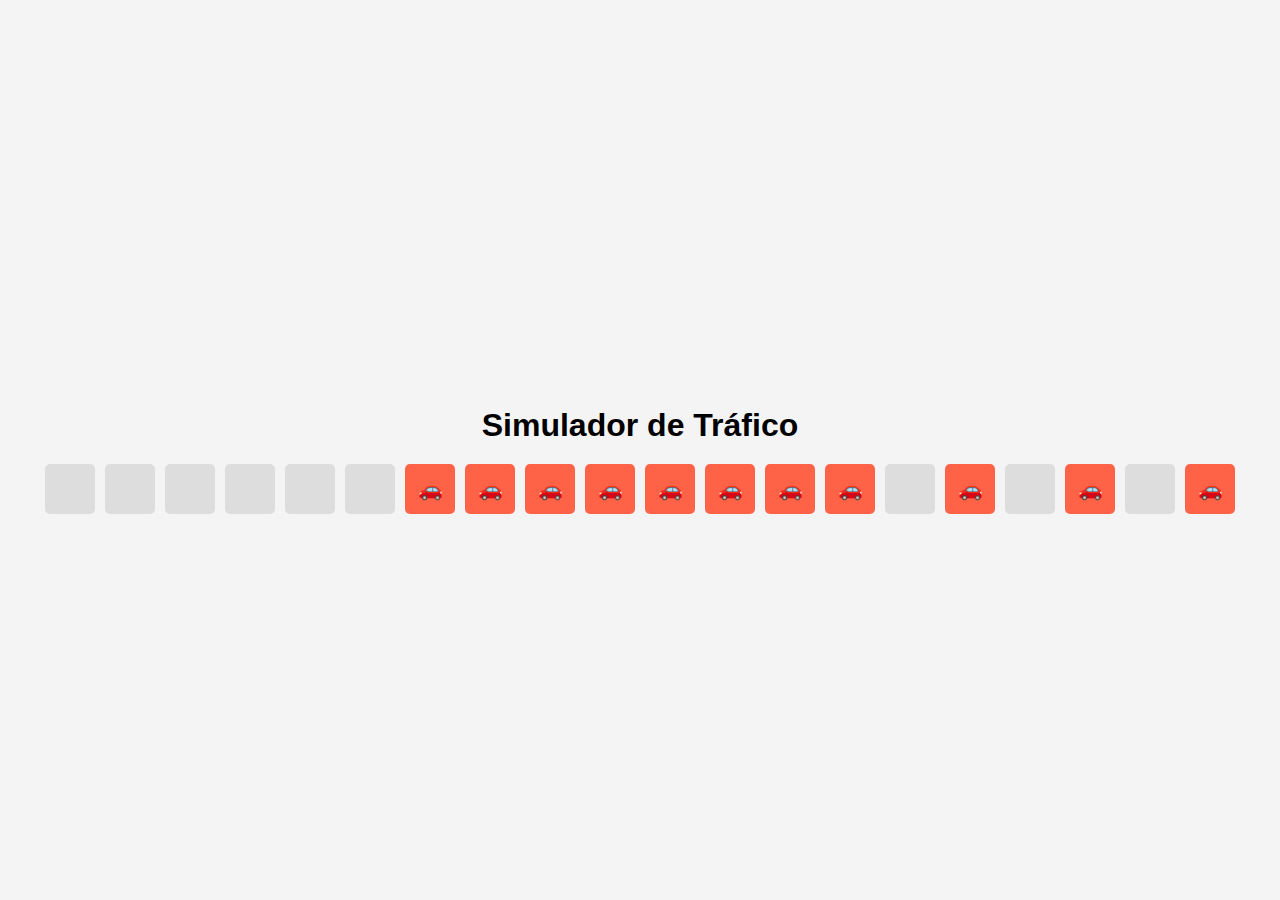
<file: ParaDen/index.html>
<!DOCTYPE html>
<html lang="es">
<head>
    <meta charset="UTF-8">
    <meta name="viewport" content="width=device-width, initial-scale=1.0">
    <title>Simulador de Tráfico</title>
    <link rel="stylesheet" href="styles.css">
</head>
<body>
    <h1>Simulador de Tráfico</h1>
    <div id="calle"></div>
    <script src="script.js"></script>
</body>
</html>
</file>
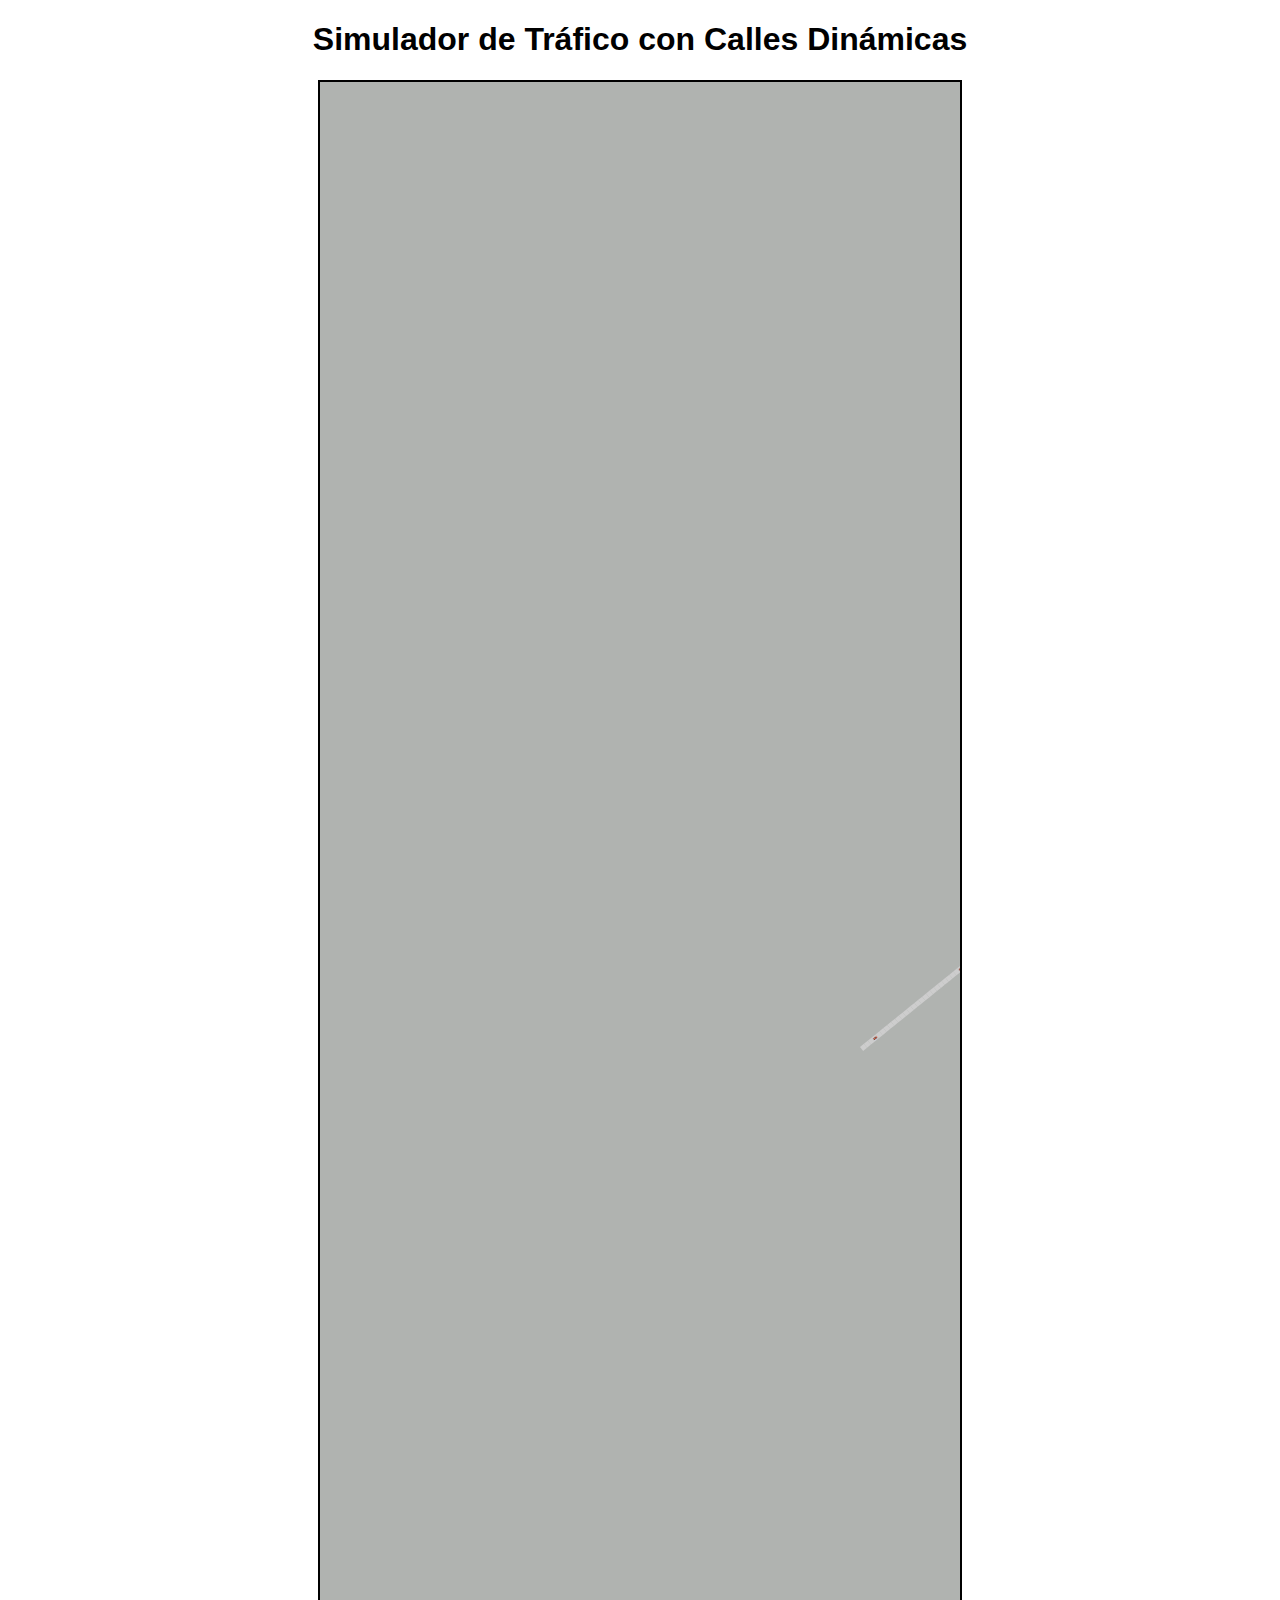
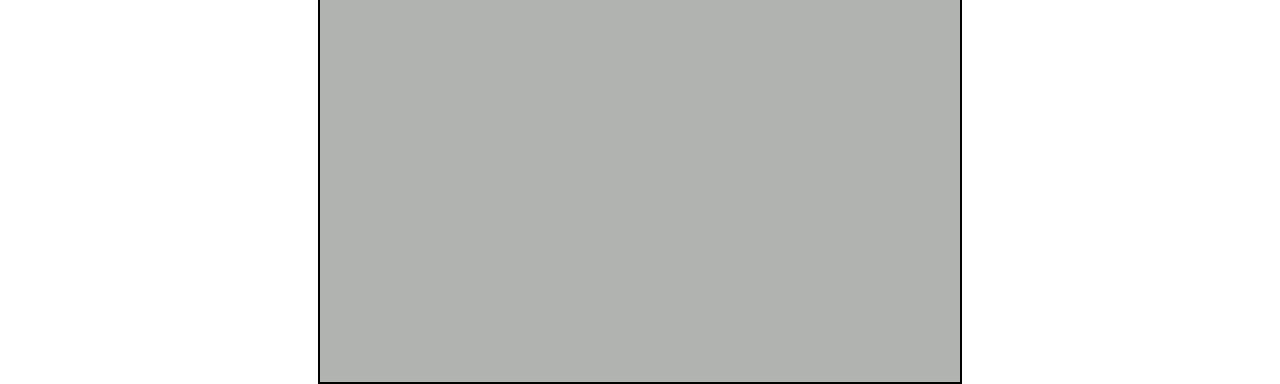
<file: General/Estructura.html>
<!DOCTYPE html>
<html lang="es">
<head>
    <meta charset="UTF-8">
    <meta name="viewport" content="width=device-width, initial-scale=1.0">
    <title>Simulador de Calles Dinámicas</title>
    <style>
        body {
            font-family: Arial, sans-serif;
            text-align: center;
            margin: 0;
            overflow: auto;
            background-color: #f0f0f000;
        }
        #simulador {
            position: relative;
            width: 50%;
            height: 1900px;
            border: 2px solid black;
            margin: auto;
            overflow: auto; 
            background-color: #1d241e59;
        }

        .cuadro {
            background-color: rgb(205, 205, 205);
        }

        .cuadro.carro {
            background-image: url('carro.png');
            background-size: contain; /* Asegura que la imagen se ajuste dentro del cuadro */
            background-repeat: no-repeat; /* Evita que la imagen se repita */
            background-position: center; /* Centra la imagen dentro del cuadro */
        }
    </style>
</head>
<body>
    <h1>Simulador de Tráfico con Calles Dinámicas</h1>
    <!--<button onclick="iniciarSimulacion()">Iniciar Simulación</button>-->
    <div id="simulador"></div>
    <script src="trafico.js"></script>
</body>
</html>
</file>
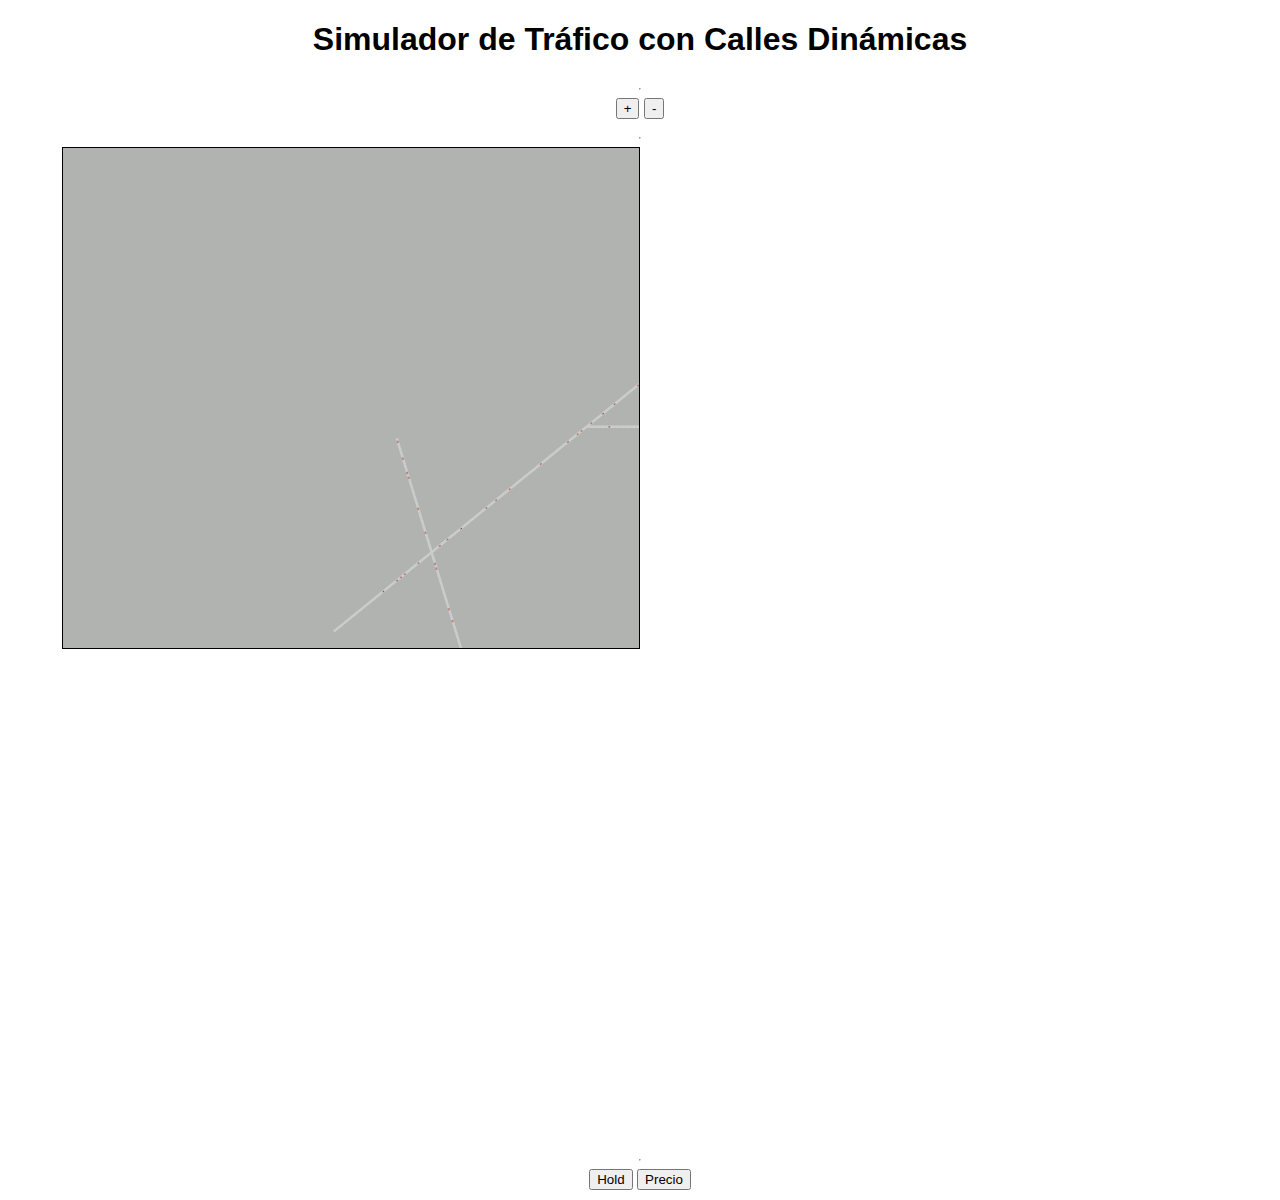
<file: Problems_1/Estructura.html>
<!DOCTYPE html>
<html lang="es">
<head>
    <meta charset="UTF-8">
    <meta name="viewport" content="width=device-width, initial-scale=1.0">
    <title>Simulador de Calles Dinámicas</title>
    <link rel="stylesheet" href="estilos.css">
</head>
<body>
    <h1>Simulador de Tráfico con Calles Dinámicas</h1>
    <hr>

    <div id="botones-zoom">
        <button id="zoomIn">+</button>
        <button id="zoomOut">-</button>
    </div>
    <hr>

    <div id="simulador"></div>
    
    <hr>

    <div id="botones-accion">
        <button onclick="">Hold</button>
        <button onclick="">Precio</button>
    </div>

    <script src="trafico.js"></script>
</body>
</html>
</file>
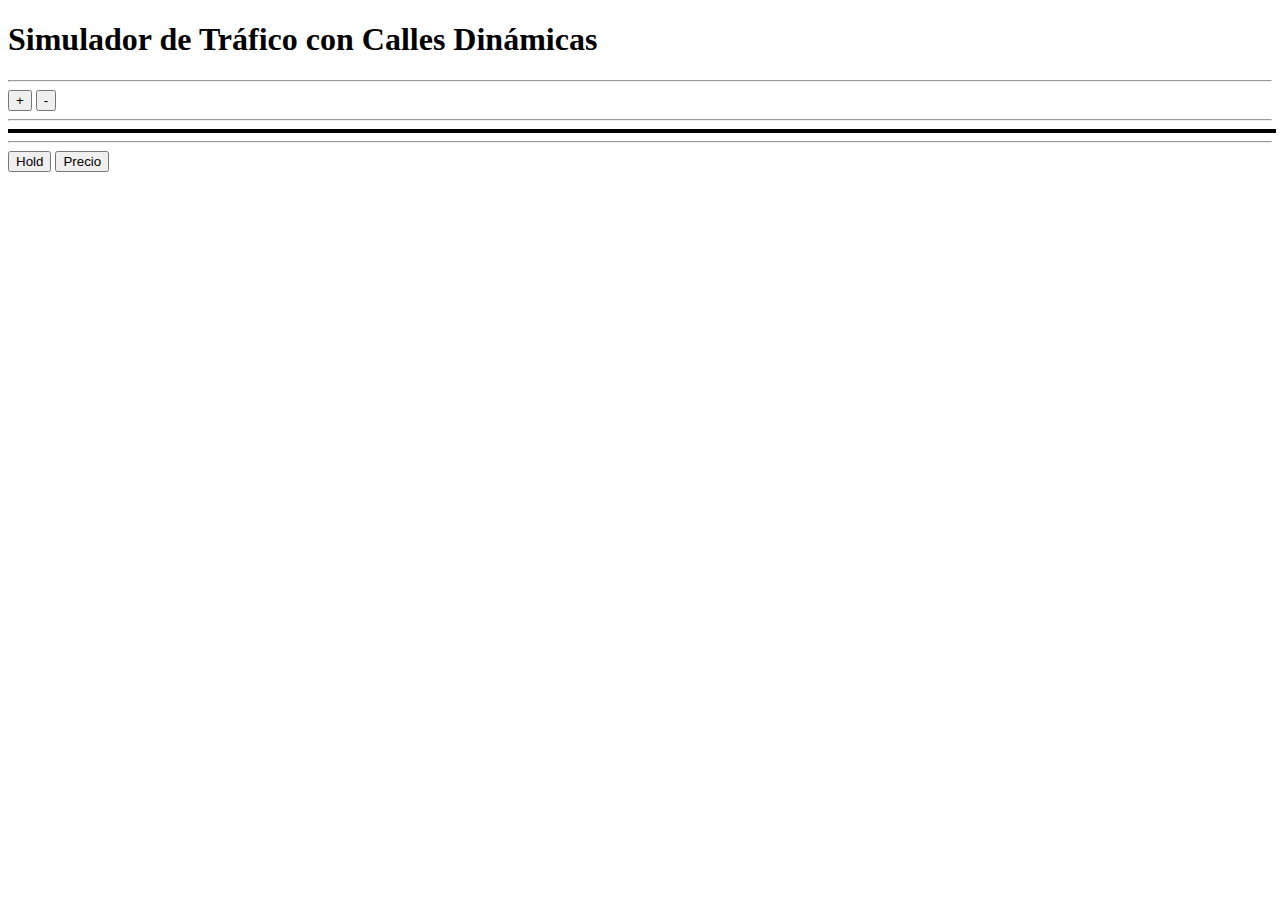
<file: Problems_2/Estructura.html>
<!DOCTYPE html>
<html lang="es">
<head>
  <meta charset="UTF-8">
  <meta name="viewport" content="width=device-width, initial-scale=1.0">
  <title>Simulador de Calles Dinámicas</title>
  <link href="https://cdn.jsdelivr.net/npm/bootstrap@5.3.0/dist/css/bootstrap.min.css" rel="stylesheet"
    integrity="sha384-9ndCyUaIbzAi2FUVXJi0CjmCapSmO7SnpJef0486qhLnuZ2cdeRhO02iuK6FUUVM" crossorigin="anonymous">
  <link rel="stylesheet" href="estilos.css">
</head>

<body>
  <div class="container-fluid vh-100 d-flex flex-column">
    <div class="row">
      <div class="col-12">
        <h1 class="text-center">Simulador de Tráfico con Calles Dinámicas</h1>
      </div>
    </div>
    <hr>
    <div class="row">
      <div class="col-12 d-flex justify-content-center">
        <button id="zoomIn" class="btn btn-secondary mx-2">+</button>
        <button id="zoomOut" class="btn btn-secondary mx-2">-</button>
      </div>
    </div>
    <hr>
    <div class="row flex-grow-1">
      <div class="col-12 d-flex justify-content-center">
        <div id="simulador">
          <div id="contenido-simulador"></div>
        </div>
      </div>
    </div>
    <hr>
    <div class="row">
      <div class="col-12 d-flex justify-content-center">
        <button class="btn btn-primary mx-2">Hold</button>
        <button class="btn btn-primary mx-2">Precio</button>
      </div>
    </div>
  </div>
  <script src="https://cdn.jsdelivr.net/npm/bootstrap@5.3.0/dist/js/bootstrap.bundle.min.js"
    integrity="sha384-geWF76RCwLtnZ8qwWowPQNguL3RmwHVBC9FhGdlKrxdiJJigb/j/68SIy3Te4Bkz"
    crossorigin="anonymous"></script>
  <script src="trafico.js"></script>
</body>

</html>
</file>
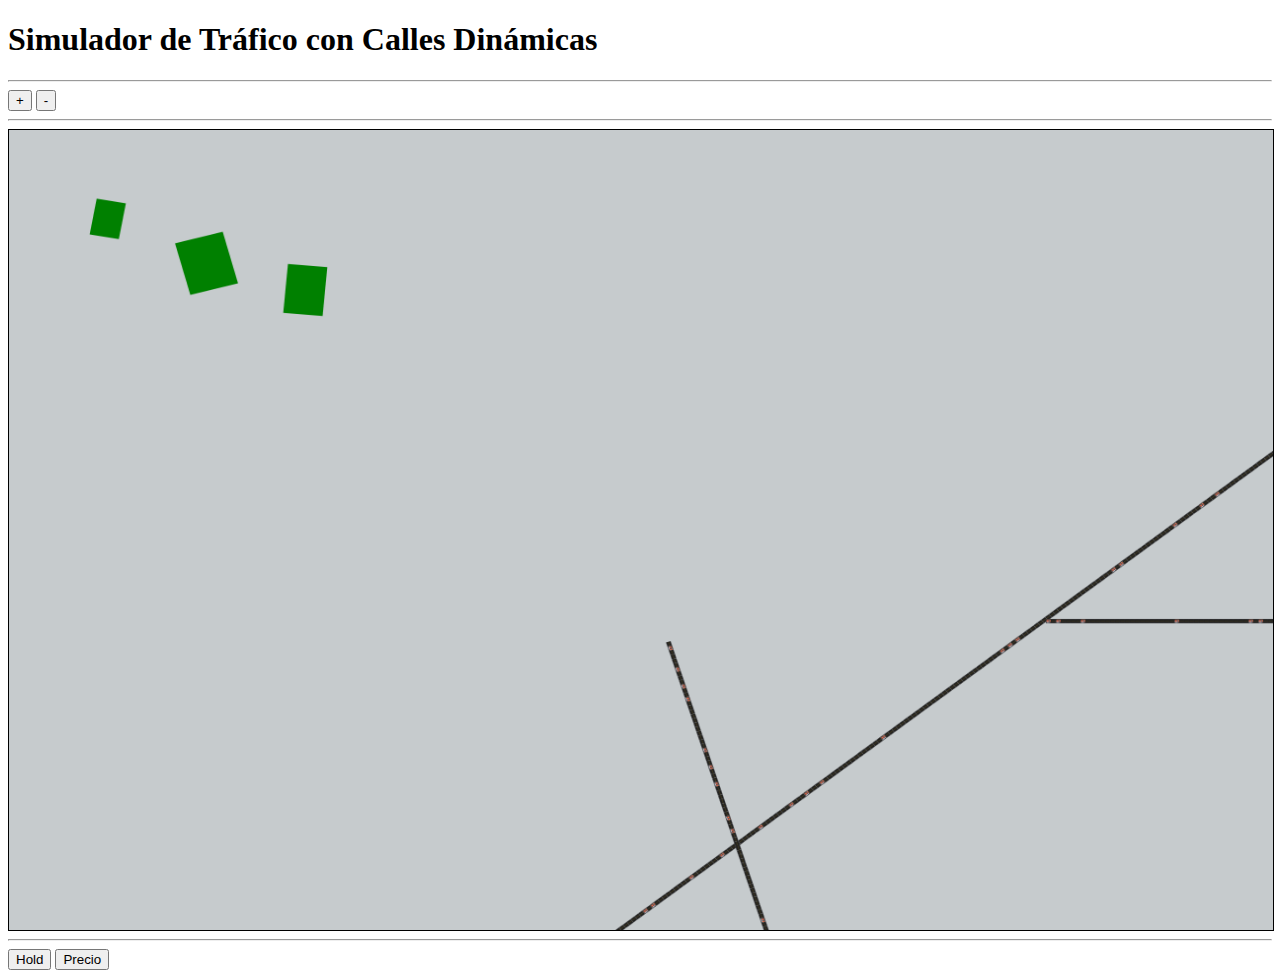
<file: Problems_3/Estructura.html>
<!DOCTYPE html>
<html lang="es">
<head>
  <meta charset="UTF-8">
  <meta name="viewport" content="width=device-width, initial-scale=1.0">
  <title>Simulador de Calles Dinámicas</title>
  <link href="https://cdn.jsdelivr.net/npm/bootstrap@5.3.0/dist/css/bootstrap.min.css" rel="stylesheet"
    integrity="sha384-9ndCyUaIbzAi2FUVXJi0CjmCapSmO7SnpJef0486qhLnuZ2cdeRhO02iuK6FUUVM" crossorigin="anonymous">
  <link rel="stylesheet" href="estilos.css">
</head>

<body>
  <div class="container-fluid vh-100 d-flex flex-column">
    <div class="row">
      <div class="col-12">
        <h1 class="text-center">Simulador de Tráfico con Calles Dinámicas</h1>
      </div>
    </div>
    <hr>
    <div class="row">
      <div class="col-12 d-flex justify-content-center">
        <button id="zoomIn" class="btn btn-secondary mx-2">+</button>
        <button id="zoomOut" class="btn btn-secondary mx-2">-</button>
      </div>
    </div>
    <hr>
    <div class="row flex-grow-1">
      <div class="col-12 d-flex justify-content-center">
        <div class="canvas-container">  <canvas id="simuladorCanvas"></canvas>
        </div>
      </div>
    </div>
    <hr>
    <div class="row">
      <div class="col-12 d-flex justify-content-center">
        <button class="btn btn-primary mx-2">Hold</button>
        <button class="btn btn-primary mx-2">Precio</button>
      </div>
    </div>
  </div>

  <script src="trafico.js"></script>
</body>
</html>
</file>
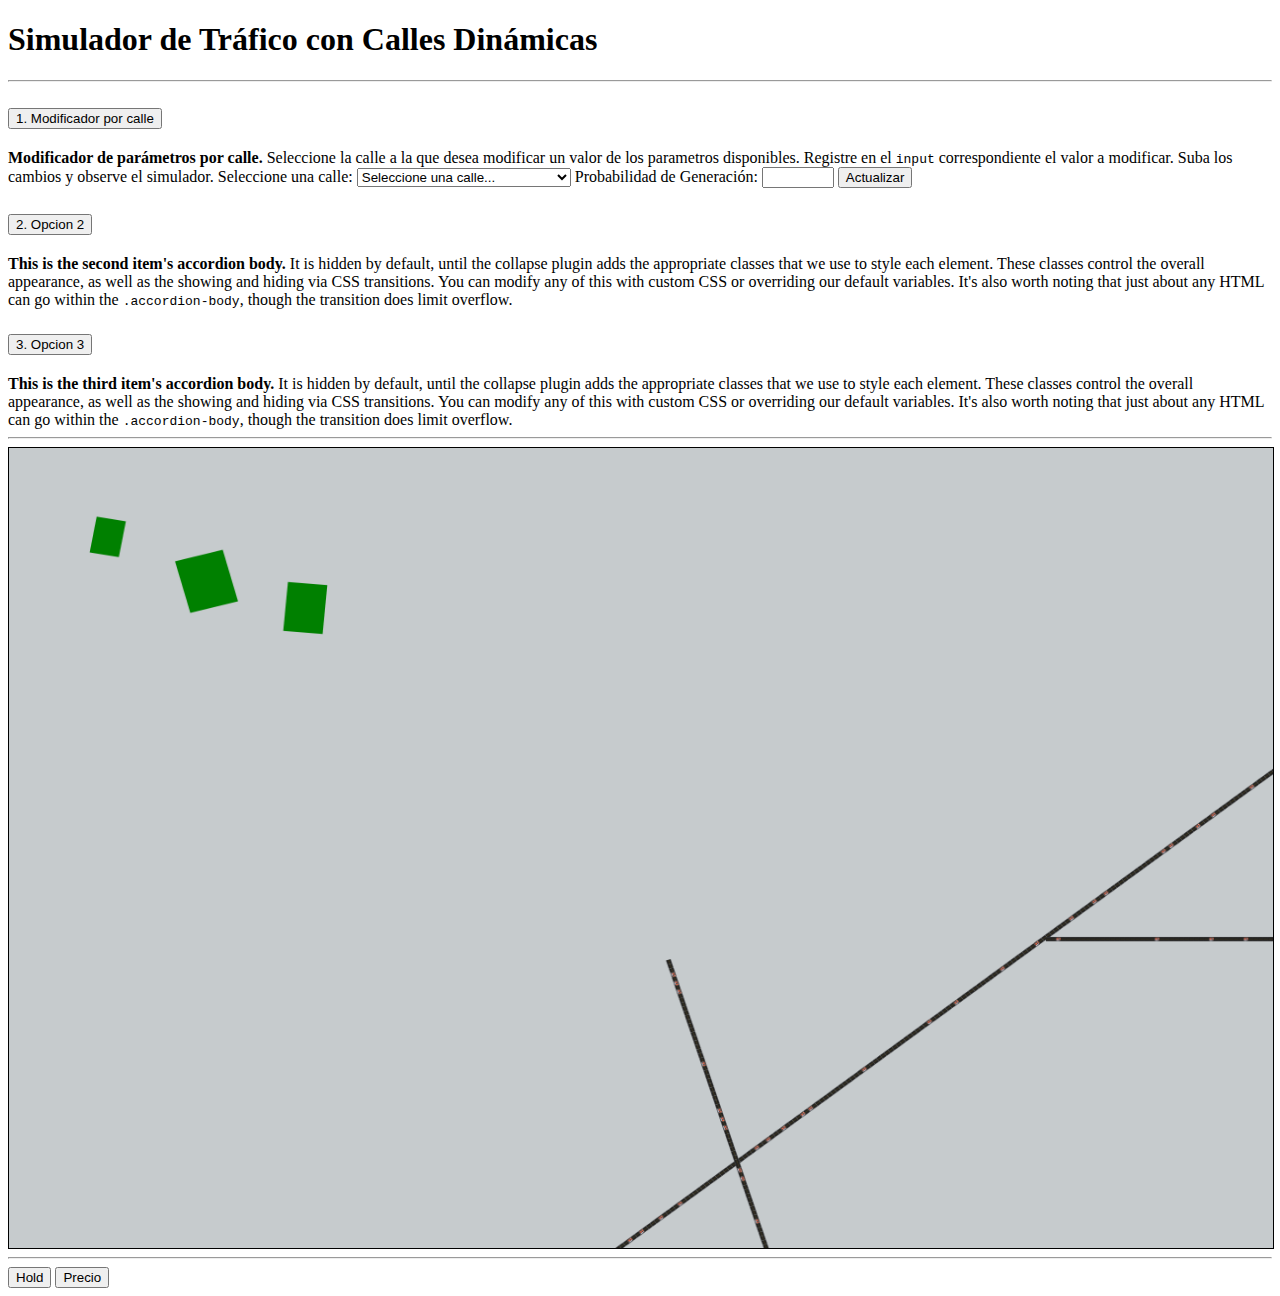
<file: Problems_4/Estructura.html>
<!DOCTYPE html>
<html lang="es">
<head>
  <meta charset="UTF-8">
  <meta name="viewport" content="width=device-width, initial-scale=1.0">
  <title>Simulador de Calles Dinámicas</title>
  <link href="https://cdn.jsdelivr.net/npm/bootstrap@5.3.0/dist/css/bootstrap.min.css" rel="stylesheet"
    integrity="sha384-9ndCyUaIbzAi2FUVXJi0CjmCapSmO7SnpJef0486qhLnuZ2cdeRhO02iuK6FUUVM" crossorigin="anonymous">
  <link rel="stylesheet" href="estilos.css">
</head>

<body>
  <div class="container-fluid vh-100 d-flex flex-column">
    <div class="row">
      <div class="col-12">
        <h1 class="text-center">Simulador de Tráfico con Calles Dinámicas</h1>
      </div>
    </div>
    <hr>
    <div class="row">
      <div class="col-12">
        <div class="accordion" id="accordionPanelsStayOpenExample">
          <div class="accordion-item">
            <h2 class="accordion-header" id="panelsStayOpen-headingOne">
              <button class="accordion-button" type="button" data-bs-toggle="collapse" data-bs-target="#panelsStayOpen-collapseOne" aria-expanded="true" aria-controls="panelsStayOpen-collapseOne">
                1. Modificador por calle
              </button>
            </h2>
            <div id="panelsStayOpen-collapseOne" class="accordion-collapse collapse show" aria-labelledby="panelsStayOpen-headingOne">
              <div class="accordion-body">
                <strong>Modificador de parámetros por calle.</strong> Seleccione la calle a la que desea modificar un valor de los parametros disponibles. Registre en el <code>input</code> correspondiente el valor a modificar. Suba los cambios y observe el simulador.
                <!-- Selección de calles -->
                <label for="selectCalle" class="form-label mt-3">Seleccione una calle:</label>
                <select id="selectCalle" class="form-select">
                  <option value="">Seleccione una calle...</option>
                </select>
                <!-- Modificación de probabilidadGeneracion -->
                <label for="inputProbabilidad" class="form-label mt-3">Probabilidad de Generación:</label>
                <input type="number" id="inputProbabilidad" class="form-control" min="0" max="1" step="0.01">

                <button id="btnActualizarCalle" class="btn btn-primary mt-3">Actualizar</button>
              </div>
              
            </div>
          </div>
          <div class="accordion-item">
            <h2 class="accordion-header" id="panelsStayOpen-headingTwo">
              <button class="accordion-button collapsed" type="button" data-bs-toggle="collapse" data-bs-target="#panelsStayOpen-collapseTwo" aria-expanded="false" aria-controls="panelsStayOpen-collapseTwo">
                2. Opcion 2
              </button>
            </h2>
            <div id="panelsStayOpen-collapseTwo" class="accordion-collapse collapse" aria-labelledby="panelsStayOpen-headingTwo">
              <div class="accordion-body">
                <strong>This is the second item's accordion body.</strong> It is hidden by default, until the collapse plugin adds the appropriate classes that we use to style each element. These classes control the overall appearance, as well as the showing and hiding via CSS transitions. You can modify any of this with custom CSS or overriding our default variables. It's also worth noting that just about any HTML can go within the <code>.accordion-body</code>, though the transition does limit overflow.
              </div>
            </div>
          </div>
          <div class="accordion-item">
            <h2 class="accordion-header" id="panelsStayOpen-headingThree">
              <button class="accordion-button collapsed" type="button" data-bs-toggle="collapse" data-bs-target="#panelsStayOpen-collapseThree" aria-expanded="false" aria-controls="panelsStayOpen-collapseThree">
                3. Opcion 3
              </button>
            </h2>
            <div id="panelsStayOpen-collapseThree" class="accordion-collapse collapse" aria-labelledby="panelsStayOpen-headingThree">
              <div class="accordion-body">
                <strong>This is the third item's accordion body.</strong> It is hidden by default, until the collapse plugin adds the appropriate classes that we use to style each element. These classes control the overall appearance, as well as the showing and hiding via CSS transitions. You can modify any of this with custom CSS or overriding our default variables. It's also worth noting that just about any HTML can go within the <code>.accordion-body</code>, though the transition does limit overflow.
              </div>
            </div>
          </div>
        </div>
      </div>
    </div>
    <hr>
    <div class="row flex-grow-1">
      <div class="col-12 d-flex justify-content-center">
        <div class="canvas-container">  <canvas id="simuladorCanvas"></canvas>
        </div>
      </div>
    </div>
    <hr>
    <div class="row">
      <div class="col-12 d-flex justify-content-center">
        <button class="btn btn-primary mx-2">Hold</button>
        <button class="btn btn-primary mx-2">Precio</button>
      </div>
    </div>
  </div>

  <script src="trafico.js"></script>
  <link href="https://cdn.jsdelivr.net/npm/bootstrap@5.0.2/dist/css/bootstrap.min.css" rel="stylesheet" integrity="sha384-EVSTQN3/azprG1Anm3QDgpJLIm9Nao0Yz1ztcQTwFspd3yD65VohhpuuCOmLASjC" crossorigin="anonymous">
<script src="https://cdn.jsdelivr.net/npm/bootstrap@5.0.2/dist/js/bootstrap.bundle.min.js" integrity="sha384-MrcW6ZMFYlzcLA8Nl+NtUVF0sA7MsXsP1UyJoMp4YLEuNSfAP+JcXn/tWtIaxVXM" crossorigin="anonymous"></script>
</body>
</html>
</file>
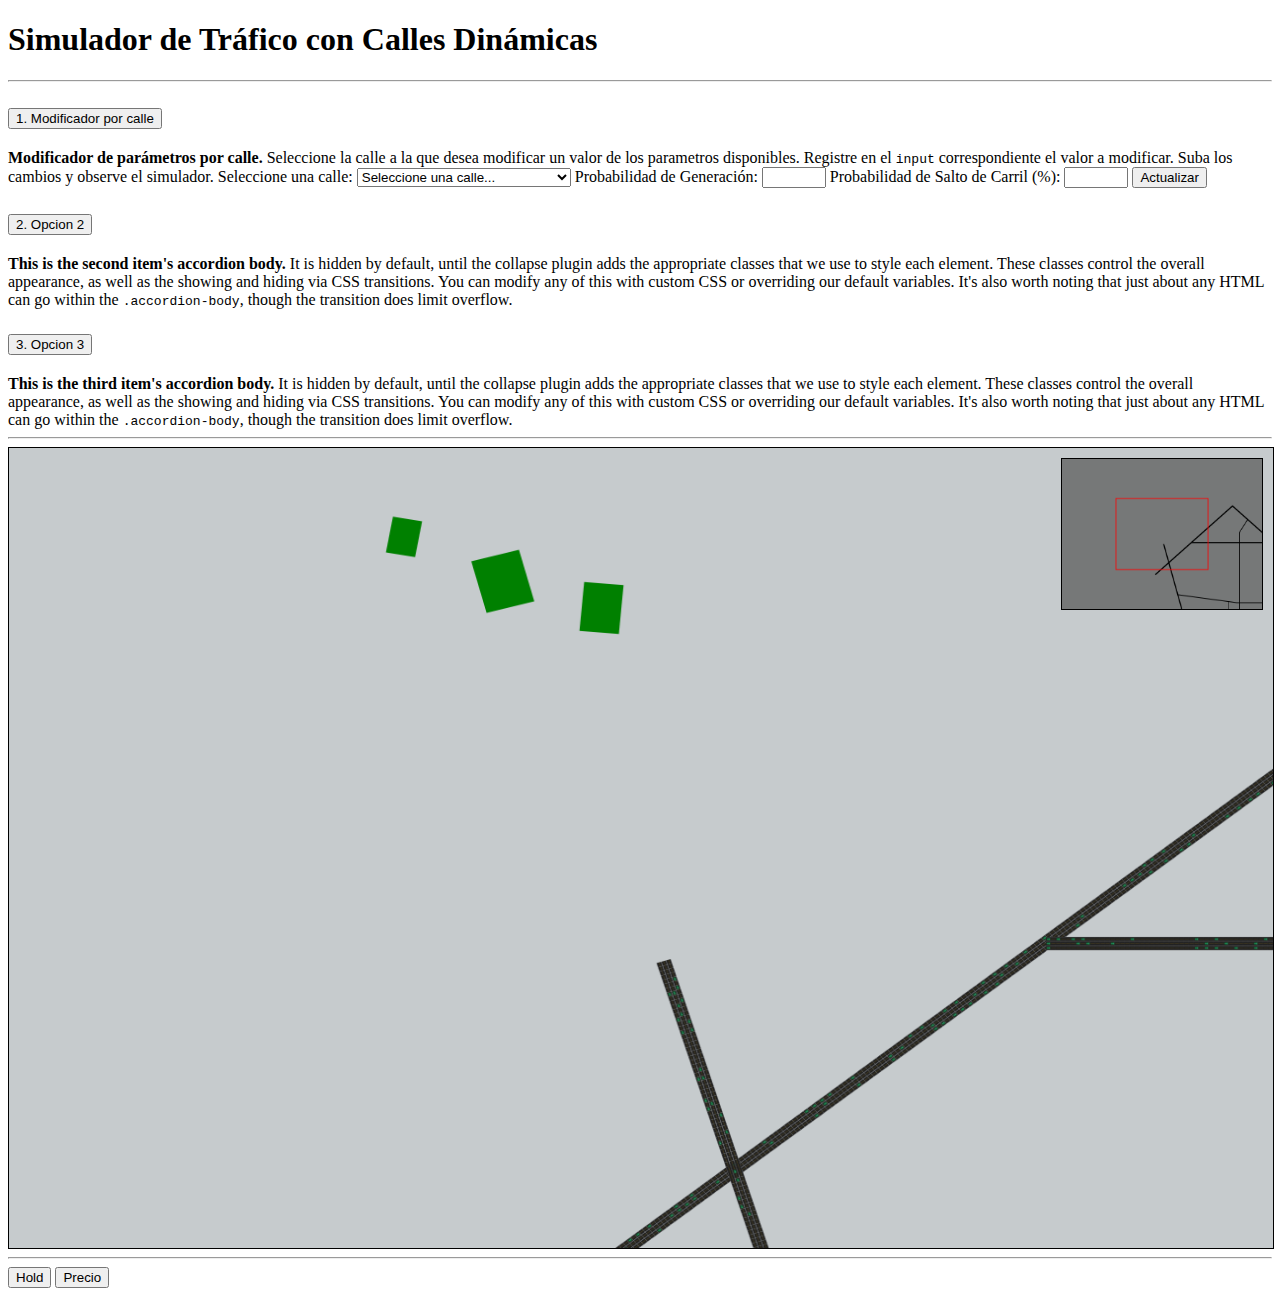
<file: Problems_6/Estructura.html>
<!DOCTYPE html>
<html lang="es">
<head>
  <meta charset="UTF-8">
  <meta name="viewport" content="width=device-width, initial-scale=1.0">
  <title>Simulador de Calles Dinámicas</title>
  <link href="https://cdn.jsdelivr.net/npm/bootstrap@5.3.0/dist/css/bootstrap.min.css" rel="stylesheet"
    integrity="sha384-9ndCyUaIbzAi2FUVXJi0CjmCapSmO7SnpJef0486qhLnuZ2cdeRhO02iuK6FUUVM" crossorigin="anonymous">
  <link rel="stylesheet" href="estilos.css">
  <link rel="stylesheet" href="minimapa.css">
</head>

<body>
  <div class="container-fluid vh-100 d-flex flex-column">
    <div class="row">
      <div class="col-12">
        <h1 class="text-center">Simulador de Tráfico con Calles Dinámicas</h1>
      </div>
    </div>
    <hr>
    <div class="row">
      <div class="col-12">
        <div class="accordion" id="accordionPanelsStayOpenExample">
          <div class="accordion-item">
            <h2 class="accordion-header" id="panelsStayOpen-headingOne">
              <button class="accordion-button" type="button" data-bs-toggle="collapse" data-bs-target="#panelsStayOpen-collapseOne" aria-expanded="true" aria-controls="panelsStayOpen-collapseOne">
                1. Modificador por calle
              </button>
            </h2>
            <div id="panelsStayOpen-collapseOne" class="accordion-collapse collapse show" aria-labelledby="panelsStayOpen-headingOne">
              <div class="accordion-body">
                <strong>Modificador de parámetros por calle.</strong> Seleccione la calle a la que desea modificar un valor de los parametros disponibles. Registre en el <code>input</code> correspondiente el valor a modificar. Suba los cambios y observe el simulador.
                <!-- Selección de calles -->
                <label for="selectCalle" class="form-label mt-3">Seleccione una calle:</label>
                <select id="selectCalle" class="form-select">
                  <option value="">Seleccione una calle...</option>
                </select>
                <!-- Modificación de probabilidadGeneracion -->
                <label for="inputProbabilidadGeneracion" class="form-label mt-3">Probabilidad de Generación:</label>
                <input type="number" id="inputProbabilidadGeneracion" class="form-control" min="0" max="100" step="1">
                <!-- Modificación de probabilidadSaltoDeCarril -->
                <label for="inputProbabilidadSalto" class="form-label mt-3">Probabilidad de Salto de Carril (%):</label>
                <input type="number" id="inputProbabilidadSalto" class="form-control" min="0" max="100" step="1">

                <button id="btnActualizarCalle" class="btn btn-primary mt-3">Actualizar</button>
              </div>
              
            </div>
          </div>
          <div class="accordion-item">
            <h2 class="accordion-header" id="panelsStayOpen-headingTwo">
              <button class="accordion-button collapsed" type="button" data-bs-toggle="collapse" data-bs-target="#panelsStayOpen-collapseTwo" aria-expanded="false" aria-controls="panelsStayOpen-collapseTwo">
                2. Opcion 2
              </button>
            </h2>
            <div id="panelsStayOpen-collapseTwo" class="accordion-collapse collapse" aria-labelledby="panelsStayOpen-headingTwo">
              <div class="accordion-body">
                <strong>This is the second item's accordion body.</strong> It is hidden by default, until the collapse plugin adds the appropriate classes that we use to style each element. These classes control the overall appearance, as well as the showing and hiding via CSS transitions. You can modify any of this with custom CSS or overriding our default variables. It's also worth noting that just about any HTML can go within the <code>.accordion-body</code>, though the transition does limit overflow.
              </div>
            </div>
          </div>
          <div class="accordion-item">
            <h2 class="accordion-header" id="panelsStayOpen-headingThree">
              <button class="accordion-button collapsed" type="button" data-bs-toggle="collapse" data-bs-target="#panelsStayOpen-collapseThree" aria-expanded="false" aria-controls="panelsStayOpen-collapseThree">
                3. Opcion 3
              </button>
            </h2>
            <div id="panelsStayOpen-collapseThree" class="accordion-collapse collapse" aria-labelledby="panelsStayOpen-headingThree">
              <div class="accordion-body">
                <strong>This is the third item's accordion body.</strong> It is hidden by default, until the collapse plugin adds the appropriate classes that we use to style each element. These classes control the overall appearance, as well as the showing and hiding via CSS transitions. You can modify any of this with custom CSS or overriding our default variables. It's also worth noting that just about any HTML can go within the <code>.accordion-body</code>, though the transition does limit overflow.
              </div>
            </div>
          </div>
        </div>
      </div>
    </div>
    <hr>
    <div class="row flex-grow-1">
      <div class="col-12 d-flex justify-content-center">
        <div class="canvas-container">  
          <canvas id="simuladorCanvas"></canvas>
          <canvas id="minimapa"></canvas>
        </div>
      </div>
    </div>
    <hr>
    <div class="row">
      <div class="col-12 d-flex justify-content-center">
        <button class="btn btn-primary mx-2">Hold</button>
        <button class="btn btn-primary mx-2">Precio</button>
      </div>
    </div>
  </div>

  <script src="trafico.js"></script>
  <link href="https://cdn.jsdelivr.net/npm/bootstrap@5.0.2/dist/css/bootstrap.min.css" rel="stylesheet" integrity="sha384-EVSTQN3/azprG1Anm3QDgpJLIm9Nao0Yz1ztcQTwFspd3yD65VohhpuuCOmLASjC" crossorigin="anonymous">
<script src="https://cdn.jsdelivr.net/npm/bootstrap@5.0.2/dist/js/bootstrap.bundle.min.js" integrity="sha384-MrcW6ZMFYlzcLA8Nl+NtUVF0sA7MsXsP1UyJoMp4YLEuNSfAP+JcXn/tWtIaxVXM" crossorigin="anonymous"></script>
</body>
</html>
</file>
<file: ParaDen/styles.css>
body {
    font-family: Arial, sans-serif;
    background-color: #f4f4f4;
    display: flex;
    flex-direction: column;
    align-items: center;
    justify-content: center;
    height: 100vh;
    margin: 0;
}

h1 {
    margin-bottom: 20px;
}

#calle {
    display: flex;
    gap: 10px;
}

.celda {
    width: 50px;
    height: 50px;
    background-color: #ddd;
    display: flex;
    align-items: center;
    justify-content: center;
    font-size: 20px;
    font-weight: bold;
    border-radius: 5px;
}

.carro {
    background-color: #ff6347; /* Color para representar un carro */
    color: white;
}
</file>
<file: Problems_1/estilos.css>
/* estilos.css */
body {
    font-family: Arial, sans-serif;
    text-align: center;
    margin: 0;
    overflow: auto;
    background-color: #f0f0f000;
    display: flex;               /* Flexbox para alinear elementos */
    flex-direction: column;    /* Alineación en columna */
    min-height: 100vh;          /* Altura mínima de la ventana */
}

#simulador {
    position: relative;
    width: 90%;
    height: 1000px;            /* Altura fija del simulador */
    border: 2px solid black;
    margin: auto;
    overflow: auto;
    background-color: #1d241e59;
    transform-origin: top left; /* Ajusta el origen de la transformación */
    transform: scale(0.5);     /* Escala inicial para mostrar la mayor parte del mapa */
    flex-grow: 1;              /* Permite que el simulador ocupe el espacio disponible */
}

/* Estilos para los botones */
#botones-zoom, #botones-accion {
    margin-bottom: 10px;
}

.cuadro {
    background-color: rgb(205, 205, 205);
}

.cuadro.carro {
    background-image: url('carro.png');
    background-size: contain; /* Asegura que la imagen se ajuste dentro del cuadro */
    background-repeat: no-repeat; /* Evita que la imagen se repita */
    background-position: center; /* Centra la imagen dentro del cuadro */
}
</file>
<file: Problems_2/estilos.css>
/* estilos.css */
#simulador {
    position: relative;
    width: 100%;
    height: 100%;
    border: 2px solid black;
    overflow: auto;
    background-color: #1d241e59;
}

#contenido-simulador {  /* Estilos para el contenido del simulador */
    transform-origin: top left;
    transform: scale(0.5);
}

.cuadro {
    background-color: rgb(205, 205, 205);
}

.cuadro.carro {
    background-image: url('carro.png');
    background-size: contain;
    /* Asegura que la imagen se ajuste dentro del cuadro */
    background-repeat: no-repeat;
    /* Evita que la imagen se repita */
    background-position: center;
    /* Centra la imagen dentro del cuadro */
}
</file>
<file: Problems_3/estilos.css>
/* estilos.css */


.cuadro.carro {
    background-image: url('carro.png');
    background-size: contain;
    /* Asegura que la imagen se ajuste dentro del cuadro */
    background-repeat: no-repeat;
    /* Evita que la imagen se repita */
    background-position: center;
    /* Centra la imagen dentro del cuadro */
}

.canvas-container {
    width: 100%; /* Ajusta el ancho del contenedor según tus necesidades */
    max-width: 1300px; /*  Ancho máximo del contenedor */
    height: 800px; /* Ajusta la altura del contenedor según tus necesidades */
    border: 1px solid black; /* Borde del contenedor */
    position: relative; /* Para que el canvas se posicione dentro del contenedor */
    overflow: hidden;
}
  
#simuladorCanvas {
    width: 100%; 
    height: 100%;
    position: absolute; /* Para que el canvas ocupe todo el espacio del contenedor */
    touch-action: none; /* Desactiva gestos de zoom del navegador */
}
</file>
<file: Problems_4/estilos.css>
/* estilos.css */


/*
.cuadro.carro {
    background-image: url('carro.png');
    background-size: contain;
    // Asegura que la imagen se ajuste dentro del cuadro 
    background-repeat: no-repeat;
    // Evita que la imagen se repita 
    background-position: center;
    // Centra la imagen dentro del cuadro
}*/

.canvas-container {
    width: 100%; /* Ajusta el ancho del contenedor según tus necesidades */
    max-width: 1300px; /*  Ancho máximo del contenedor */
    height: 800px; /* Ajusta la altura del contenedor según tus necesidades */
    border: 1px solid black; /* Borde del contenedor */
    position: relative; /* Para que el canvas se posicione dentro del contenedor */
    overflow: hidden;
}
  
#simuladorCanvas {
    width: 100%; 
    height: 100%;
    position: absolute; /* Para que el canvas ocupe todo el espacio del contenedor */
    touch-action: none; /* Desactiva gestos de zoom del navegador */
}

/* Para ocultar elementos del menú */
.d-none {
    display: none;
}
</file>
<file: Problems_6/estilos.css>
/* estilos.css */

.canvas-container {
    width: 100%; /* Ajusta el ancho del contenedor según tus necesidades */
    max-width: 1300px; /*  Ancho máximo del contenedor */
    height: 800px; /* Ajusta la altura del contenedor según tus necesidades */
    border: 1px solid black; /* Borde del contenedor */
    position: relative; /* Para que el canvas se posicione dentro del contenedor */
    overflow: hidden;
}
  
#simuladorCanvas {
    width: 100%; 
    height: 100%;
    position: absolute; /* Para que el canvas ocupe todo el espacio del contenedor */
    touch-action: none; /* Desactiva gestos de zoom del navegador */
}

/* Para ocultar elementos del menú */
.d-none {
    display: none;
}
</file>
<file: Problems_6/minimapa.css>
/* Estilos para el minimapa en pantallas grandes */
#minimapa {
    position: absolute;
    top: 10px;
    right: 10px;
    border: 1px solid black;
    width: 200px; /* Tamaño original para pantallas grandes */
    height: 150px; /* Tamaño original para pantallas grandes */
}

/* Media query para pantallas pequeñas (por ejemplo, teléfonos) */
@media (max-width: 600px) { 
    #minimapa {
        width: 125px; /* Nuevo tamaño para teléfonos */
        height: 85px;  /* Nuevo tamaño para teléfonos */
    }
}
</file>
